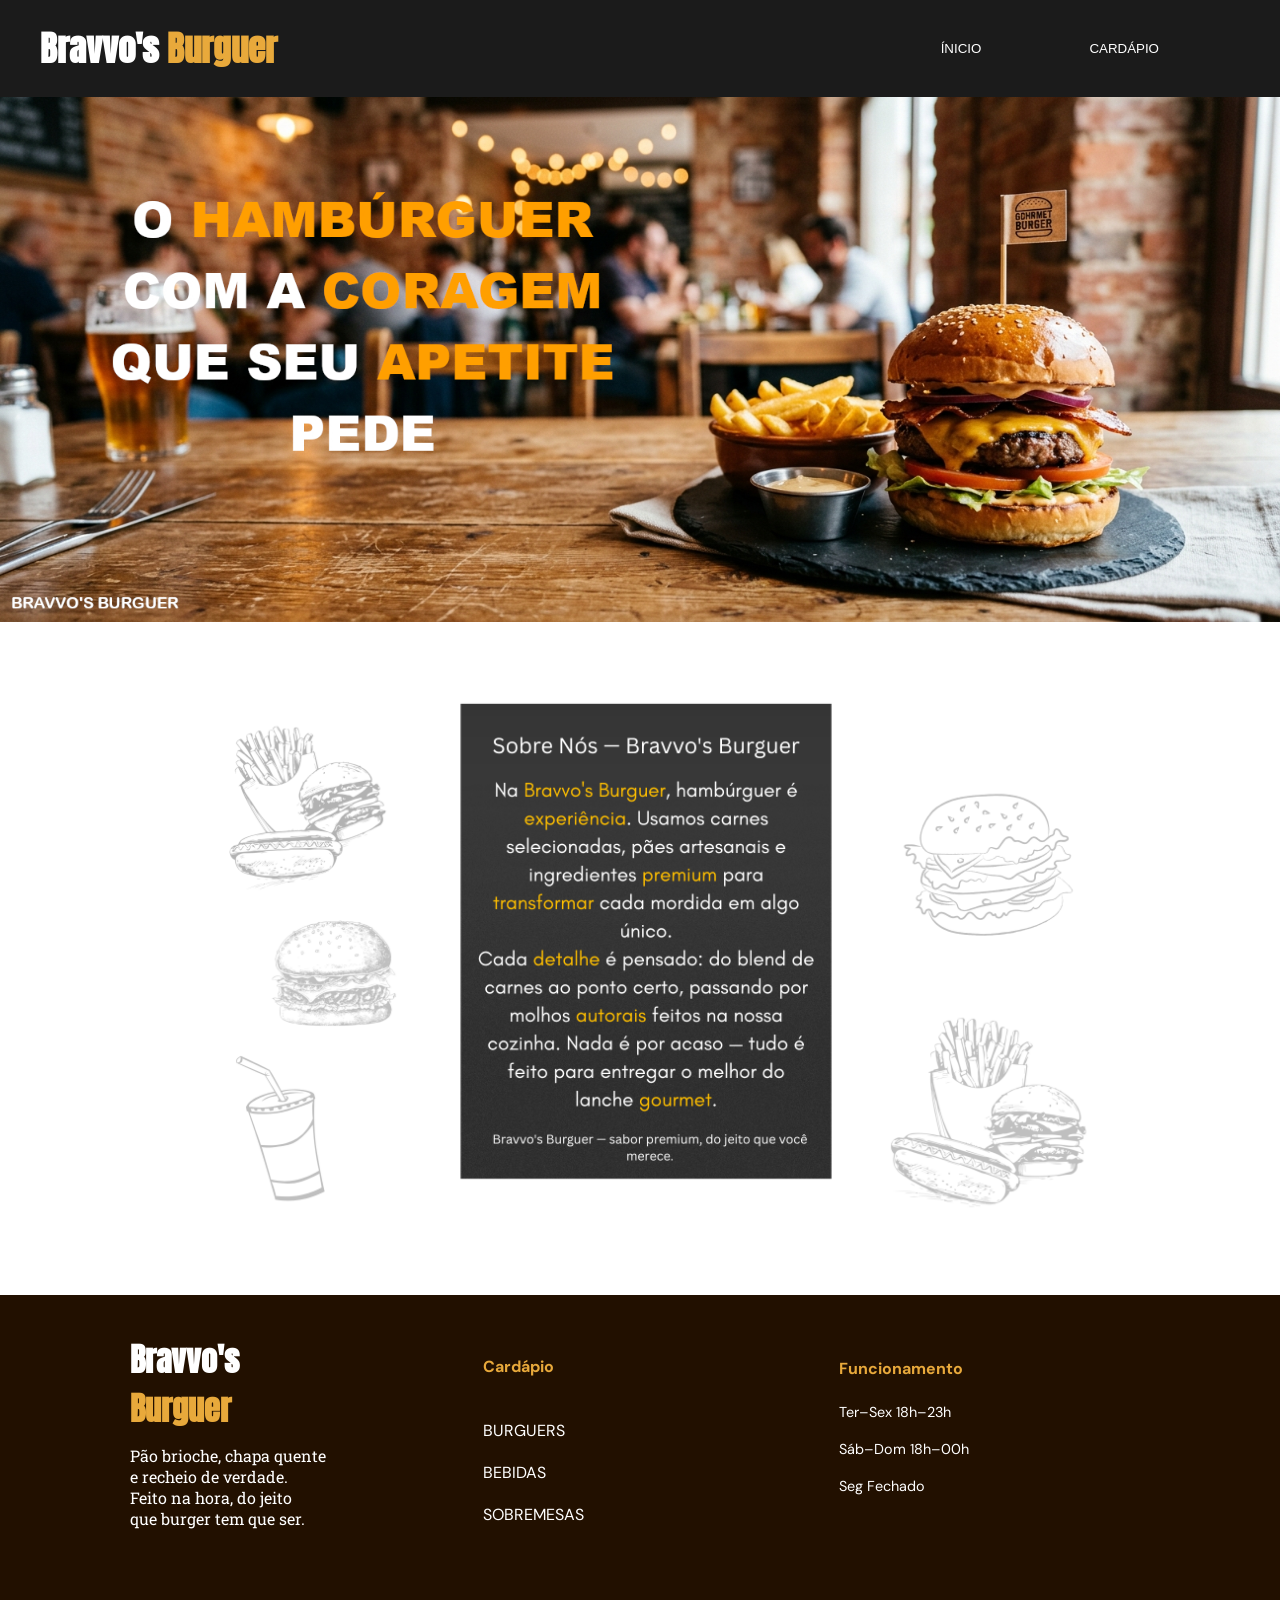
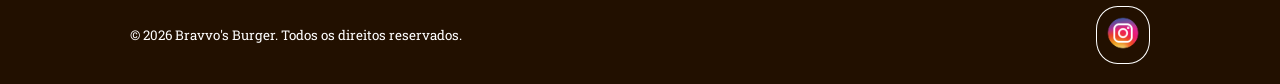
<file: index.html>
<!DOCTYPE html>
<html lang="pt-br">
<head>
    <meta charset="UTF-8">
    <meta name="viewport" content="width=device-width, initial-scale=1.0">
    <title>BRAVVO'S</title>
    <link rel="stylesheet" href="style.css">
    <link rel="shortcut icon" href="favicon/burger_1852274.ico" type="image/x-icon">
</head>
<body>
<header>
    
    <h3 class="h3">Bravvo's <span class="span-h3">Burguer</span></h3> 
    
    <nav class="nav-header">
        <a href="" class="nav-header"><button class="nav-header">ÍNICIO</button></a>
        <a href="cardapio.html" class="nav-header"><button class="nav-header">CARDÁPIO</button></a>
    </nav>

</header>
    <main>
        <img src="imagens/imagem-hamburguer-edit.jpg" alt="Imagem hamburguer sessão inicial" class="img">
        <img src="imagens/sobre-nos.png" alt="Imagem explicando quem somos" class="img-nos">
    </main>
    
    
    <footer>
     <div class="footer-top">
        <div>
            <h1 class="h1-footer">Bravvo's<br><span class="span-h1-footer">Burguer</span></h1>
            <p class="p-footer">Pão brioche, chapa quente <br> e recheio de verdade. <br> Feito na hora, do jeito <br> que burger tem que ser.</p>
        </div>

        <ul class="ul-footer-card">
            <h4>Cardápio</h4>
            <a href="cardapio.html#burguers" class="a-card"><li>BURGUERS</li></a>
            <a href="cardapio.html#bebidas" class="a-card"><li>BEBIDAS</li></a>
            <a href="cardapio.html#sobremesas" class="a-card"><li>SOBREMESAS</li></a>
        </ul>
    <div class="ul-footer-fun">
      <h4>Funcionamento</h4>
      <p><span class="span-fun">Ter–Sex</span> <span class="span-fun">18h–23h</span></p>
      <p><span class="span-fun">Sáb–Dom</span> <span class="span-fun">18h–00h</span></p>
      <p><span class="span-fun">Seg</span> <span class="span-fun">Fechado</span></p>
    </div>
    </div>
    <div class="small-footer">
        
    <small>© 2026 Bravvo's Burger. Todos os direitos reservados.</small>
    
    <nav>
        <a href="https://www.instagram.com/_g0nz4ga_?igsi=dHNuMmZhZnRycHZ4" class="button-footer"><img src="favicon/instagram-logo-instagram-icon-transparent-free-png.webp" alt="Ícone do app Instagram" class="ico-insta"></a>
    </nav>
</div>
    
    </footer>
</body>
</html>
</file>
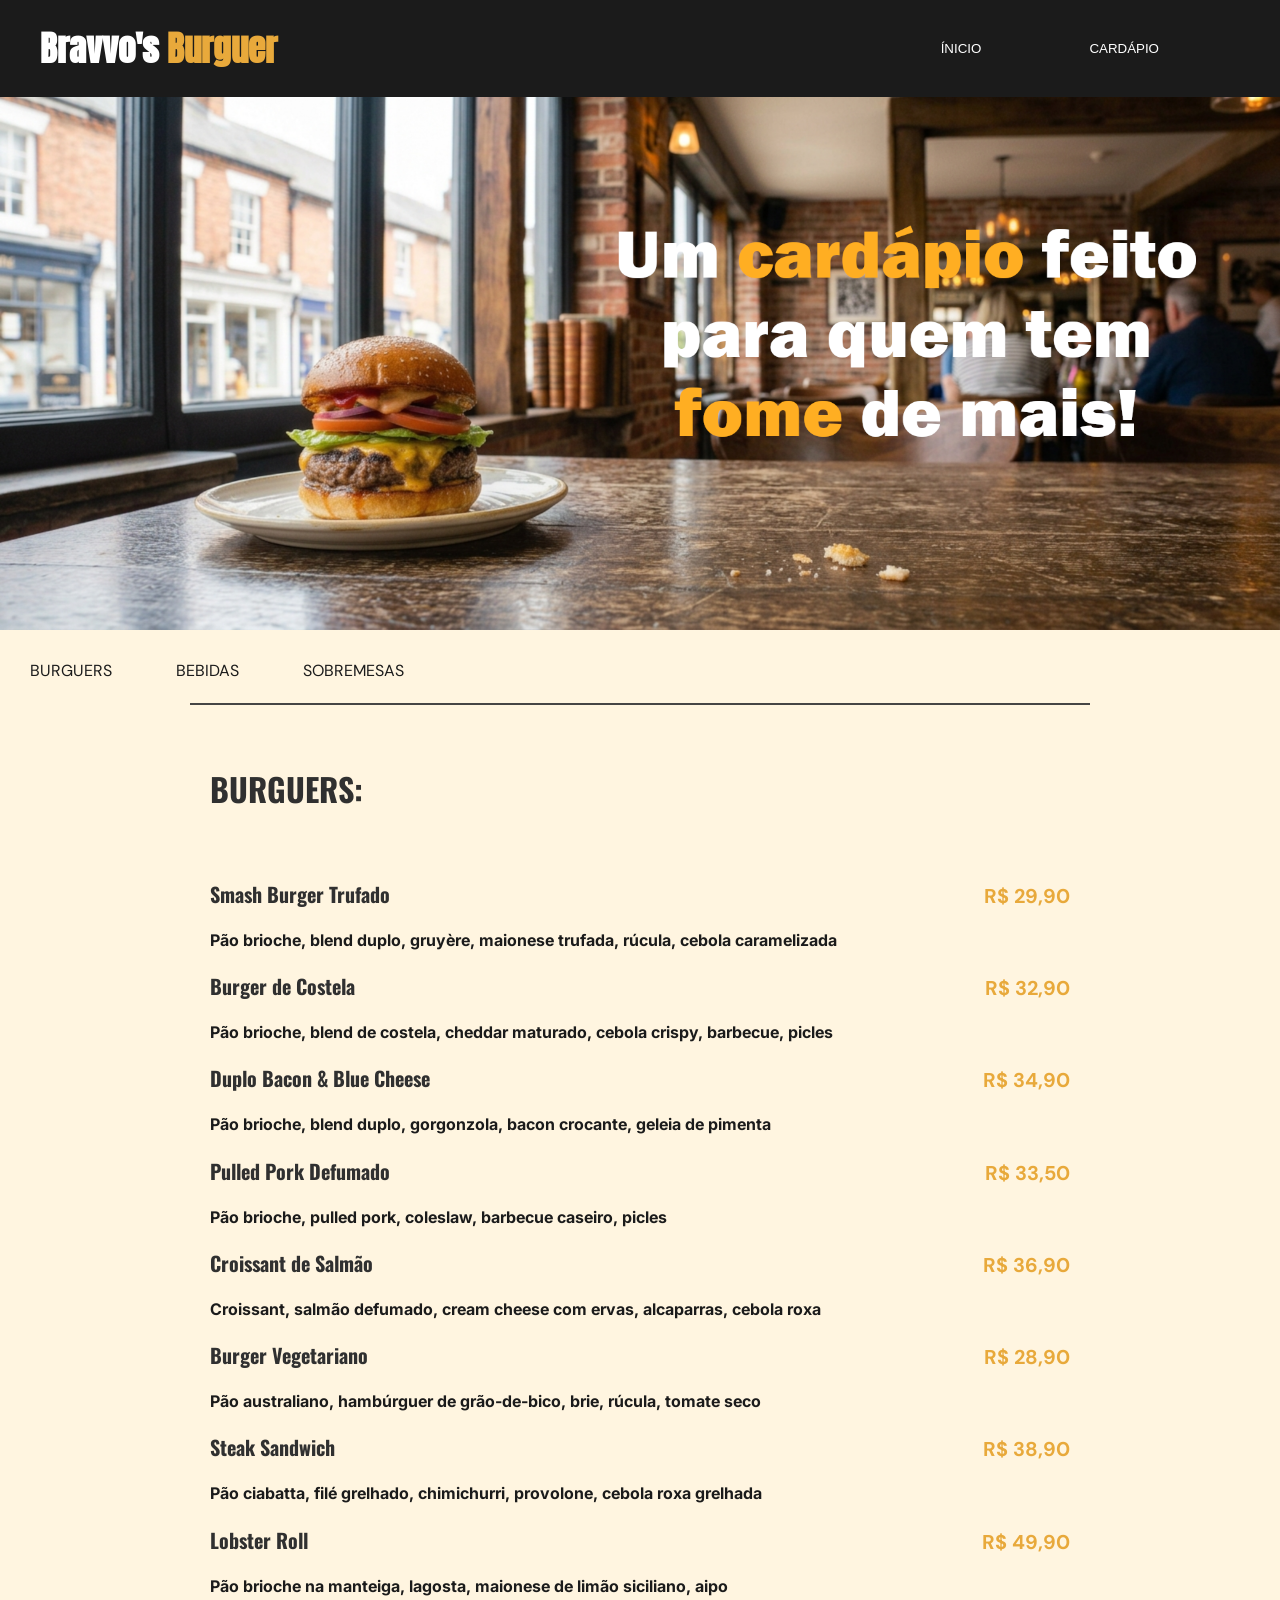
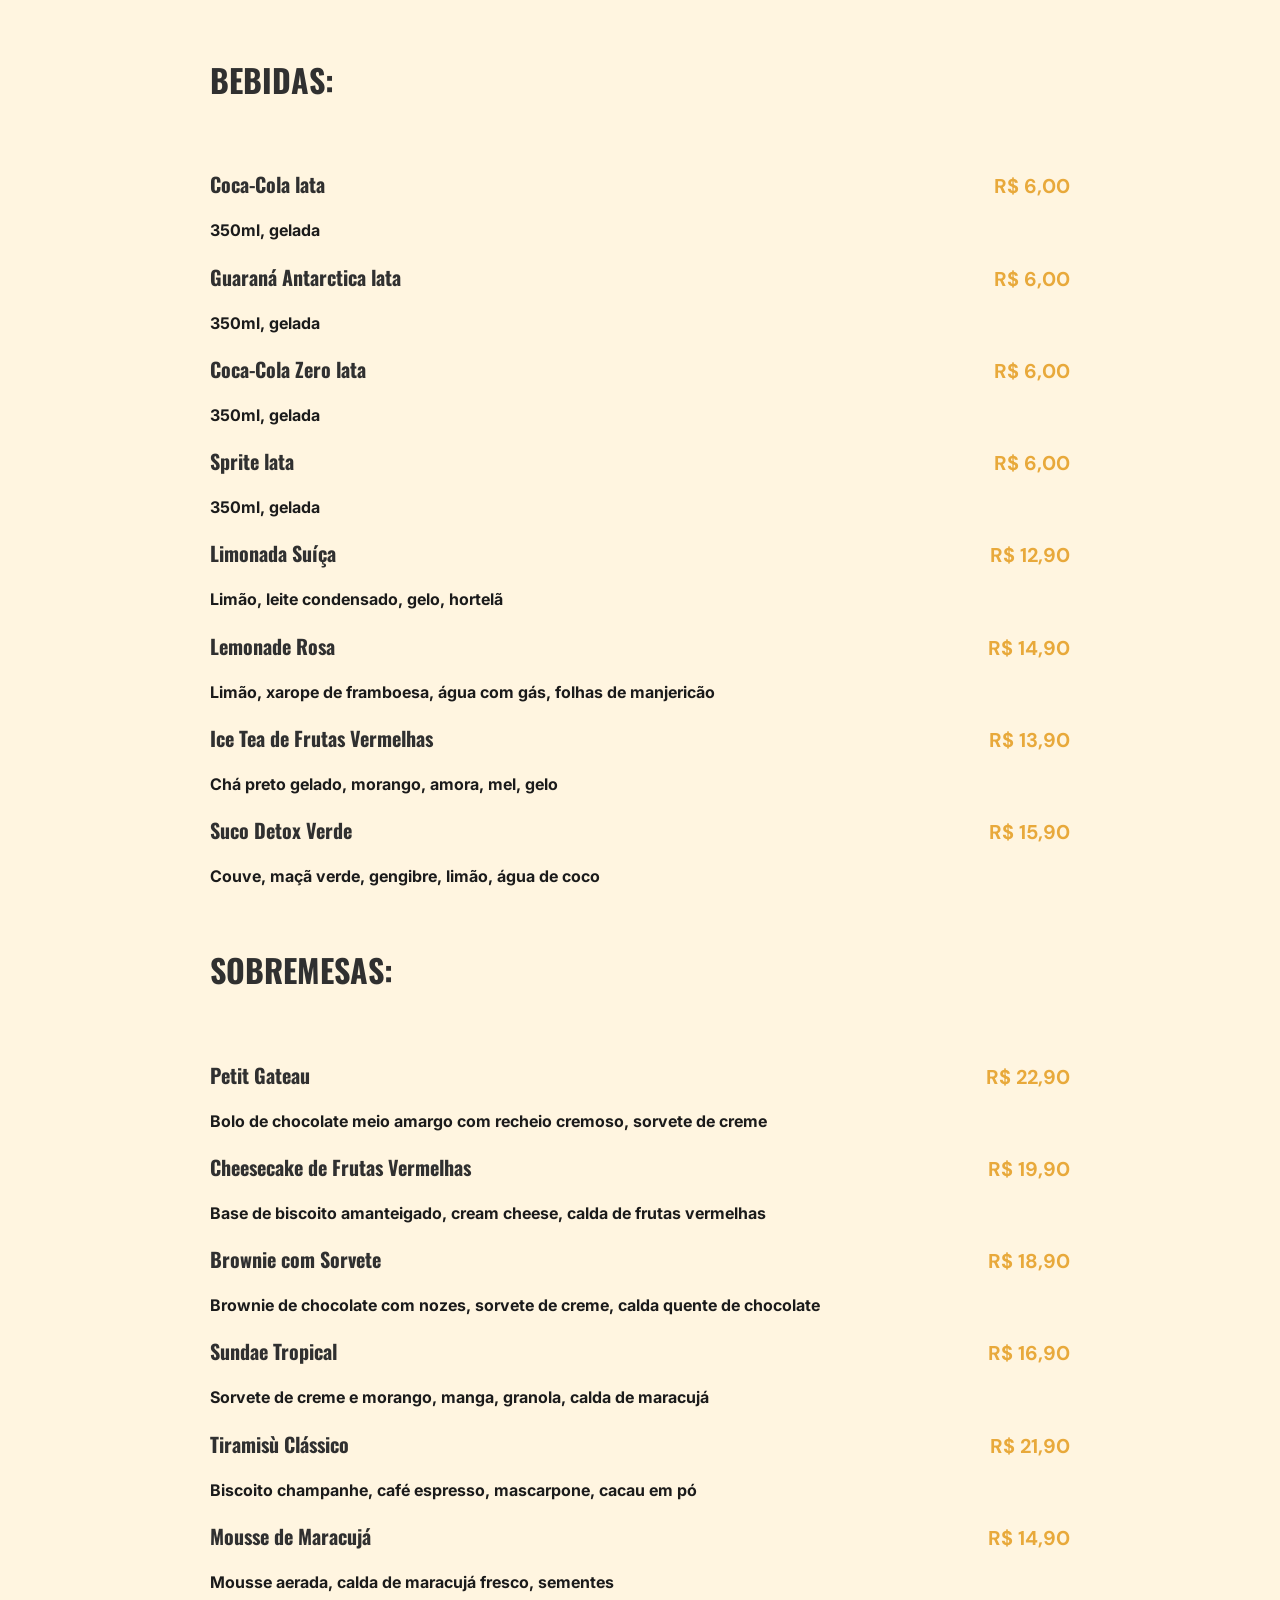
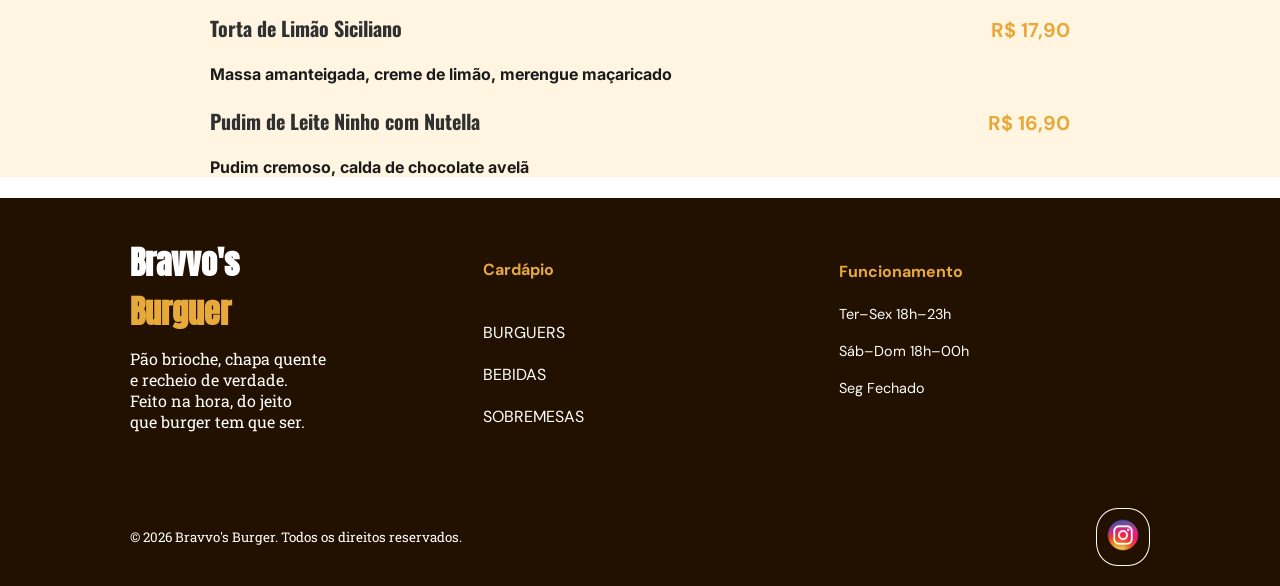
<file: cardapio.html>
<!DOCTYPE html>
<html lang="pt-br">
<head>
    <meta charset="UTF-8">
    <meta name="viewport" content="width=device-width, initial-scale=1.0">
    <title>BRAVVO'S - Cardapios</title>
    <link rel="stylesheet" href="cardapio.css">
    <link rel="shortcut icon" href="favicon/burger_1852274.ico" type="image/x-icon">
</head>
<body>
    <header>
    
    <h3 class="h3">Bravvo's <span class="span-h3">Burguer</span></h3> 
    
    <nav class="nav-header">
        <a href="index.html" class="nav-header"><button class="nav-header">ÍNICIO</button></a>
        <a href="" class="nav-header"><button class="nav-header">CARDÁPIO</button></a>
    </nav>
    </header>
    <main>
        <img src="imagens/imagem-cardapio.png" alt="Imagem hamburguer sessão cardapio" class="img-card">
        <a href="#burguers" class="a-card">BURGUERS</a>
        <a href="#bebidas" class="a-card">BEBIDAS</a>
        <a href="#sobremesas" class="a-card">SOBREMESAS</a>
        <hr>
        <section id="burguers">
        <h1 class="h1-burguer">BURGUERS:</h1><br>
        
        <h3 class="h3-burguer">Smash Burger Trufado <span class="preco">R$ 29,90</span></h3><br>
        <h4 class="h4-burguer">Pão brioche, blend duplo, gruyère, maionese trufada, rúcula, cebola caramelizada</h4>
        
        <h3 class="h3-burguer">Burger de Costela <span class="preco">R$ 32,90</span></h3><br>
        <h4 class="h4-burguer">	Pão brioche, blend de costela, cheddar maturado, cebola crispy, barbecue, picles</h4>

        <h3 class="h3-burguer">Duplo Bacon & Blue Cheese <span class="preco">R$ 34,90</span></h3><br>
        <h4 class="h4-burguer">	Pão brioche, blend duplo, gorgonzola, bacon crocante, geleia de pimenta</h4>

        <h3 class="h3-burguer">Pulled Pork Defumado <span class="preco">R$ 33,50</span></h3><br>
        <h4 class="h4-burguer">	Pão brioche, pulled pork, coleslaw, barbecue caseiro, picles</h4>
        
        <h3 class="h3-burguer">Croissant de Salmão <span class="preco">R$ 36,90</span></h3><br>
        <h4 class="h4-burguer">	Croissant, salmão defumado, cream cheese com ervas, alcaparras, cebola roxa</h4>

        <h3 class="h3-burguer">Burger Vegetariano <span class="preco">R$ 28,90</span></h3><br>
        <h4 class="h4-burguer">	Pão australiano, hambúrguer de grão-de-bico, brie, rúcula, tomate seco</h4>

        <h3 class="h3-burguer">Steak Sandwich <span class="preco">R$ 38,90</span></h3><br>
        <h4 class="h4-burguer">	Pão ciabatta, filé grelhado, chimichurri, provolone, cebola roxa grelhada</h4>

        <h3 class="h3-burguer">Lobster Roll <span class="preco">R$ 49,90</span></h3><br>
        <h4 class="h4-burguer">	Pão brioche na manteiga, lagosta, maionese de limão siciliano, aipo</h4>
    
    </section>

    <section id="bebidas">
        <h1 class="h1-bebidas">BEBIDAS:</h1><br>
        
        <h3 class="h3-bebidas">Coca-Cola lata <span class="preco">R$ 6,00</span></h3><br>
        <h4 class="h4-bebidas">350ml, gelada</h4>

        <h3 class="h3-bebidas">Guaraná Antarctica lata <span class="preco">R$ 6,00</span></h3><br>
        <h4 class="h4-bebidas">350ml, gelada</h4>

        <h3 class="h3-bebidas">Coca-Cola Zero lata <span class="preco">R$ 6,00</span></h3><br>
        <h4 class="h4-bebidas">350ml, gelada</h4>
        
        <h3 class="h3-bebidas">Sprite lata <span class="preco">R$ 6,00</span></h3><br>
        <h4 class="h4-bebidas">350ml, gelada</h4>

        <h3 class="h3-bebidas">Limonada Suíça <span class="preco">R$ 12,90</span></h3><br>
        <h4 class="h4-bebidas">Limão, leite condensado, gelo, hortelã</h4>
        
        <h3 class="h3-bebidas">Lemonade Rosa <span class="preco">R$ 14,90</span></h3><br>
        <h4 class="h4-bebidas">Limão, xarope de framboesa, água com gás, folhas de manjericão</h4>

        <h3 class="h3-bebidas">Ice Tea de Frutas Vermelhas <span class="preco">R$ 13,90</span></h3><br>
        <h4 class="h4-bebidas">Chá preto gelado, morango, amora, mel, gelo</h4>

        <h3 class="h3-bebidas">Suco Detox Verde <span class="preco">R$ 15,90</span></h3><br>
        <h4 class="h4-bebidas">	Couve, maçã verde, gengibre, limão, água de coco</h4>
    </section>

    
    
    
    <section id="sobremesas">
        <h1 class="h1-sobremesa">SOBREMESAS:</h1><br>

        <h3 class="h3-bebidas">Petit Gateau <span class="preco">R$ 22,90</span></h3><br>
        <h4 class="h4-bebidas">	Bolo de chocolate meio amargo com recheio cremoso, sorvete de creme</h4>

        <h3 class="h3-bebidas">Cheesecake de Frutas Vermelhas <span class="preco">R$ 19,90</span></h3><br>
        <h4 class="h4-bebidas">	Base de biscoito amanteigado, cream cheese, calda de frutas vermelhas</h4>

        <h3 class="h3-bebidas">Brownie com Sorvete <span class="preco">R$ 18,90</span></h3><br>
        <h4 class="h4-bebidas">	Brownie de chocolate com nozes, sorvete de creme, calda quente de chocolate</h4>
        
        <h3 class="h3-bebidas">Sundae Tropical <span class="preco">R$ 16,90</span></h3><br>
        <h4 class="h4-bebidas">	Sorvete de creme e morango, manga, granola, calda de maracujá</h4>

        <h3 class="h3-bebidas">Tiramisù Clássico <span class="preco">R$ 21,90</span></h3><br>
        <h4 class="h4-bebidas">	Biscoito champanhe, café espresso, mascarpone, cacau em pó</h4>

        <h3 class="h3-bebidas">Mousse de Maracujá <span class="preco">R$ 14,90</span></h3><br>
        <h4 class="h4-bebidas">	Mousse aerada, calda de maracujá fresco, sementes</h4>

        <h3 class="h3-bebidas">Torta de Limão Siciliano <span class="preco">R$ 17,90</span></h3><br>
        <h4 class="h4-bebidas">	Massa amanteigada, creme de limão, merengue maçaricado</h4>

        <h3 class="h3-bebidas">Pudim de Leite Ninho com Nutella <span class="preco">R$ 16,90</span></h3><br>
        <h4 class="h4-bebidas">	Pudim cremoso, calda de chocolate avelã</h4>

    </section>
        </main>
            <footer>
     <div class="footer-top">
        <div>
            <h1 class="h1-footer">Bravvo's<br><span class="span-h1-footer">Burguer</span></h1>
            <p class="p-footer">Pão brioche, chapa quente <br> e recheio de verdade. <br> Feito na hora, do jeito <br> que burger tem que ser.</p>
        </div>

        <ul class="ul-footer-card">
            <h4>Cardápio</h4>
            <a href="cardapio.html#burguers" class="a-cardapio"><li>BURGUERS</li></a>
            <a href="cardapio.html#bebidas" class="a-cardapio"><li>BEBIDAS</li></a>
            <a href="cardapio.html#sobremesas" class="a-cardapio"><li>SOBREMESAS</li></a>
        </ul>
    <div class="ul-footer-fun">
      <h4>Funcionamento</h4>
      <p><span class="span-fun">Ter–Sex</span> <span class="span-fun">18h–23h</span></p>
      <p><span class="span-fun">Sáb–Dom</span> <span class="span-fun">18h–00h</span></p>
      <p><span class="span-fun">Seg</span> <span class="span-fun">Fechado</span></p>
    </div>
    </div>
    <div class="small-footer">
        
    <small>© 2026 Bravvo's Burger. Todos os direitos reservados.</small>
    
    <nav>
        <a href="https://www.instagram.com/_g0nz4ga_?igsi=dHNuMmZhZnRycHZ4" class="button-footer"><img src="favicon/instagram-logo-instagram-icon-transparent-free-png.webp" alt="Ícone do app Instagram" class="ico-insta"></a>
    </nav>
</div>
    
    </footer>
        

</body>
</html>
</file>
<file: style.css>
@font-face {
    font-family: bricolage;
    src: url(fonts/BricolageGrotesque-VariableFont_opsz_wdth_wght.ttf);
}
@font-face {
    font-family: inter;
    src: url(fonts/Inter-VariableFont_opsz_wght.ttf);
}
@font-face {
    font-family: roboto;
    src: url(fonts/RobotoSlab-VariableFont_wght.ttf);
}
@font-face {
    font-family: anton;
    src: url(fonts/Anton-Regular.ttf);
}
@font-face {
    font-family: dm;
    src: url(fonts/DMSans-VariableFont_opsz_wght.ttf);
}

* {
    box-sizing: border-box;
}

html {
    scroll-behavior: smooth;
}

body {
    background-color: #ffffff;
    font-family: inter, Helvetica, sans-serif;
    padding: 0;
    margin: 0;
    overflow-x: hidden;
}
main {
    color: #000;
}
header {
    background-color: #1b1b1b;
    width: 100%;
    padding: 20px 40px;
    display: flex;
    box-sizing: border-box;
    align-items: center;
    justify-content: space-between;
    flex-wrap: wrap;
    gap: 10px;
    position: sticky;
    top: 0;
    z-index: 100;
}
footer{
    background-color: #221000;
    width: 100%;
    display: flex;
    box-sizing: border-box;
    flex-direction: column;
    justify-content: space-between;
    align-items: center;
    font-family: roboto;
}
.small-footer{
    color: #FFF;
    display: flex;
    flex-wrap: wrap;
    justify-content: space-between;
    align-items: center;
    width: 100%;
    max-width: 1100px;
    box-sizing: border-box;
    padding: 20px 40px;
    gap: 16px;
    text-align: center;
}
.h1-footer{
    font-family: anton, sans-serif;
    justify-content: center;
    color: #FFF;
    margin: 0 0 12px;
    font-size: clamp(24px, 4vw, 32px);
}
.span-h1-footer{
    color: #e8a93b;
}
.p-footer{
    color: #fff;
    margin: 0;
}
.ul-footer-card{
    font-family: dm;
    color: #e8a93b;
    padding: 0;
    margin: 0;
    list-style: none;
}
.a-card{
    color: #FFF;
    text-decoration: none;
    padding: 2px;
}
.a-card:hover{
    color:  #e8a93b;
}

.ul-footer-fun{
    font-family: dm, sans-serif;
    color: #e8a93b;
    padding: 2px;
}
.span-fun{
    font-size:0.9rem;
    color:#ffffff;
    justify-content: space-between;
    max-width: 200px;

}
.footer-top{
    display: flex;
    flex-wrap: wrap;
    justify-content: space-between;
    align-items: flex-start;
    width: 100%;
    max-width: 1100px;
    box-sizing: border-box;
    padding: 40px;
    gap: 40px;
}
.footer-top > div,
.footer-top > ul,
.footer-top > .ul-footer-fun {
    flex: 1 1 220px;
}

.button-footer{
    background-color: transparent;
    border: 1px solid white;
    color: #FFF;
    text-decoration: none;
    padding: 1px;
    border-radius: 40%;
    display: inline-block;
}
.ico-insta{
    width: 50px;
    height: 50px;
    object-fit: contain;
}
.button-footer:hover{
    color: #C4AA06;
    background-color: #5E3100;
}
.nav-header{
    margin: 0 20px;
    padding: 7px;
    border-radius: 20px;
    background-color: transparent;
    border: transparent;
    color: white;
    display: flex;
    text-decoration: none;
    flex-wrap: wrap;
}
.nav-header:hover{
    color: #e8a93b;
    cursor: pointer;
}
.container{
    display: flex;
    justify-content: flex-end;
}

.h3 {
    font-family: anton, sans-serif;
    font-size: clamp(20px, 4vw, 35px);
    color: #FFF;
    margin: 0;
    white-space: nowrap;
}
.span-h3{
    color: #e8a93b;
}
.img{
    width: 100%;
    height: auto;
    display: block;
    margin: 0 auto;

}
.img-nos{
    width: 85%;
    height: auto;
    display: block;
    margin: 0 auto;
    padding: 70px;
}

/* ===== RESPONSIVO ===== */

@media (max-width: 900px) {
    .small-footer {
        padding: 20px;
        justify-content: center;
        text-align: center;
    }
    .footer-top {
        justify-content: center;
        text-align: center;
        padding: 30px 20px;
    }
    .footer-top > div,
    .footer-top > ul,
    .footer-top > .ul-footer-fun {
        flex: 1 1 100%;
    }
    .p-footer br {
        display: none;
    }
}

@media (max-width: 768px) {
    header {
        padding: 15px 20px;
    }
    .img-nos {
        width: 95%;
        padding: 30px 15px;
    }
}

@media (max-width: 480px) {
    .h3 {
        font-size: 22px;
    }
    .nav-header {
        margin: 0 6px;
        padding: 5px;
        font-size: 14px;
    }
    .small-footer {
        flex-direction: column;
        gap: 12px;
    }
}
</file>
<file: cardapio.css>
@font-face {
    font-family: bricolage;
    src: url(fonts/BricolageGrotesque-VariableFont_opsz_wdth_wght.ttf);
}
@font-face {
    font-family: inter;
    src: url(fonts/Inter-VariableFont_opsz_wght.ttf);
}
@font-face {
    font-family: roboto;
    src: url(fonts/RobotoSlab-VariableFont_wght.ttf);
}
@font-face {
    font-family: anton;
    src: url(fonts/Anton-Regular.ttf);
}
@font-face {
    font-family: dm;
    src: url(fonts/DMSans-VariableFont_opsz_wght.ttf);
}
@font-face {
    font-family: oswald;
    src: url(fonts/Oswald-VariableFont_wght.ttf);
}

* {
    box-sizing: border-box;
}

html{
    scroll-behavior: smooth;
}

section{
    scroll-margin-top: 90px;
    max-width: 900px;
    margin: 0 auto;
    padding: 0 20px;
}
body {
    background-color: #ffffff;
    font-family: inter, Helvetica, sans-serif;
    padding: 0;
    margin: 0;
    overflow-x: hidden;
}
main {
    color: #000;
    background-color: #FFF5E0;
    display: block;
}
.img-card{
    width: 100%;
    height: auto;
    display: block;
}
.a-card{
    text-decoration: none;
    margin: 0 30px;
    text-align: center;
    display: inline-block;
    margin-top: 30px;
    color: #1b1b1b;
    border-bottom: 2px solid transparent;
    font-family: dm;
}
.a-card:hover{
    color: #e8a93b;
    border-bottom: 2px solid #e8a93b;
}
hr{
    padding: 1px;
    background-color:#464545;
    border: none;
    margin: 20px auto;
    max-width: 900px;
}
.h1-burguer,
.h1-bebidas,
.h1-sobremesa{
    padding-left: 0;
    margin-top: 60px;
    font-family: oswald, sans-serif;
    color: #303030;
    font-size: clamp(24px, 4vw, 32px);
}
.h3-burguer,
.h3-bebidas,
.h3-sobremesa{
    padding-left: 0;
    color: #303030;
    font-family: Oswald, sans-serif;
    margin-bottom: 0;
    display: flex;
    flex-wrap: wrap;
    justify-content: space-between;
    align-items: baseline;
    gap: 8px;
    font-size: clamp(16px, 2.5vw, 20px);
}
.h4-burguer,
.h4-bebidas,
.h4-sobremesa{
    padding-left: 0;
    color: #1b1b1b;
    margin-top: 1px;
    font-size: clamp(14px, 2vw, 16px);
}
.preco{
    color: #e8a93b;
    white-space: nowrap;
    font-family: dm, sans-serif;
}
header {
    background-color: #1b1b1b;
    width: 100%;
    padding: 20px 40px;
    display: flex;
    box-sizing: border-box;
    align-items: center;
    justify-content: space-between;
    flex-wrap: wrap;
    gap: 10px;
    position: sticky;
    top: 0;
    z-index: 100;
}
.h3 {
    font-family: anton, sans-serif;
    font-size: clamp(20px, 4vw, 35px);
    color: #FFF;
    margin: 0;
    white-space: nowrap;
}
.span-h3{
    color: #e8a93b;
}
.nav-header{
    margin: 0 20px;
    padding: 7px;
    border-radius: 20px;
    background-color: transparent;
    border: transparent;
    color: white;
    display: flex;
    text-decoration: none;
    flex-wrap: wrap;
}
.nav-header:hover{
    color: #e8a93b;
    cursor: pointer;
}
footer{
    background-color: #221000;
    width: 100%;
    display: flex;
    box-sizing: border-box;
    flex-direction: column;
    justify-content: space-between;
    align-items: center;
    font-family: roboto;
}
.small-footer{
    color: #FFF;
    display: flex;
    flex-wrap: wrap;
    justify-content: space-between;
    align-items: center;
    width: 100%;
    max-width: 1100px;
    box-sizing: border-box;
    padding: 20px 40px;
    gap: 16px;
    text-align: center;
}
.h1-footer{
    font-family: anton, sans-serif;
    justify-content: center;
    color: #FFF;
    margin: 0 0 12px;
    font-size: clamp(24px, 4vw, 32px);
}
.span-h1-footer{
    color: #e8a93b;
}
.p-footer{
    color: #fff;
    margin: 0;
}
.ul-footer-card{
    font-family: dm;
    color: #e8a93b;
    padding: 0;
    margin: 0;
    list-style: none;
}
.a-cardapio{
    color: #FFF;
    text-decoration: none;
    padding: 2px;
}
.a-cardapio:hover{
    color:  #e8a93b;
}

.ul-footer-fun{
    font-family: dm, sans-serif;
    color: #e8a93b;
    padding: 2px;
}
.span-fun{
    font-size:0.9rem;
    color:#ffffff;
    justify-content: space-between;
    max-width: 200px;
}
.footer-top{
    display: flex;
    flex-wrap: wrap;
    justify-content: space-between;
    align-items: flex-start;
    width: 100%;
    max-width: 1100px;
    box-sizing: border-box;
    padding: 40px;
    gap: 40px;
}
.footer-top > div,
.footer-top > ul,
.footer-top > .ul-footer-fun {
    flex: 1 1 220px;
}

.button-footer{
    background-color: transparent;
    border: 1px solid white;
    color: #FFF;
    text-decoration: none;
    padding: 1px;
    border-radius: 40%;
    display: inline-block;
}
.ico-insta{
    width: 50px;
    height: 50px;
    object-fit: contain;
}
.button-footer:hover{
    color: #C4AA06;
    background-color: #5E3100;
}

/* ===== RESPONSIVO ===== */

@media (max-width: 900px) {
    .small-footer {
        padding: 20px;
        justify-content: center;
        text-align: center;
    }
    .footer-top {
        justify-content: center;
        text-align: center;
        padding: 30px 20px;
    }
    .footer-top > div,
    .footer-top > ul,
    .footer-top > .ul-footer-fun {
        flex: 1 1 100%;
    }
    .p-footer br {
        display: none;
    }
}

@media (max-width: 768px) {
    header {
        padding: 15px 20px;
    }
    .a-card {
        margin: 0 15px;
        margin-top: 20px;
        font-size: 15px;
    }
}

@media (max-width: 480px) {
    .h3 {
        font-size: 22px;
    }
    .nav-header {
        margin: 0 6px;
        padding: 5px;
        font-size: 14px;
    }
    .h3-burguer,
    .h3-bebidas,
    .h3-sobremesa {
        flex-direction: column;
        align-items: flex-start;
        gap: 2px;
    }
    .small-footer {
        flex-direction: column;
        gap: 12px;
    }
    .a-card {
        margin: 0 10px;
        font-size: 14px;
    }
}
</file>
